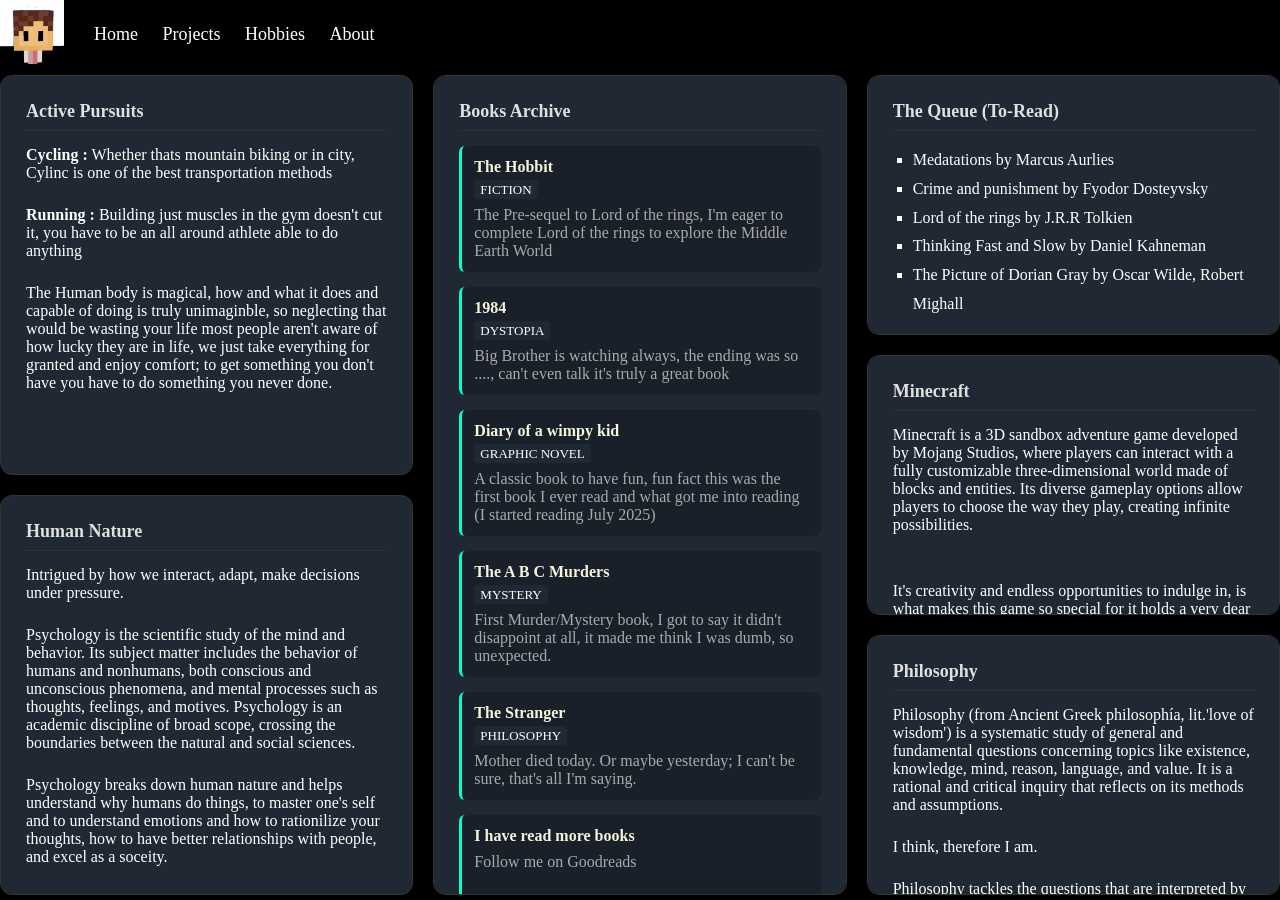
<file: hobbies.html>
<!DOCTYPE html>
<html>
    <head>
        <meta charset="UTF-8">
        <meta name="viewport" content="width=device-width" initial-scale="1.0">
        <title>JackForce | Hobbies</title>
        <link rel="stylesheet" href="style.css">
        <link rel="icon" type="image/x-icon" href="assets/my-icon.jpg">
    </head>
<body>
    <header>
        <nav>
            <a href="https://minecraft.wiki/" class="nav-bar-icon">
            <img src="assets/my-icon.jpg"  width="64px" height="64px">
            </a>
            <div class="nav-links">
                <a href="index.html" class="nav-bar-links">Home</a>
                <a href="projects.html" class="nav-bar-links">Projects</a>
                <a href="hobbies.html" class="nav-bar-links">Hobbies</a>
                <a href="about.html" class="nav-bar-links">About</a>
            </div>
        </nav>
    </header>
    <main class="hobbies-main">
        <section class="section-header">
            <h2>Beyond the <span>Screen</span></h2>
            <p>Exploring human nature, chasing adrenaline, and just exploring the world</p>
        </section>
        <div class="grid">
            <div class="box box-top-left">
                <h3>Active Pursuits</h3>
                <p><strong>Cycling :</strong> Whether thats mountain biking or in city, Cylinc is one of the best transportation methods</p>

                <p><strong>Running :</strong> Building just muscles in the gym doesn't cut it, you have to be an all around athlete able to do anything</p>

                <p>The Human body is magical, how and what it does and capable of doing is truly unimaginble, so neglecting that would be wasting your life most people aren't aware of how lucky they are in life, we just take everything for granted and enjoy comfort; to get something you don't have you have to do something you never done. </p>

            </div>
            <div class="box box-bottom-left">
                <h3>Human Nature</h3>
                <p>Intrigued by how we interact, adapt, make decisions under pressure.</p>

                <p>Psychology is the scientific study of the mind and behavior. Its subject matter includes the behavior of humans and nonhumans, both conscious and unconscious phenomena, and mental processes such as thoughts, feelings, and motives. Psychology is an academic discipline of broad scope, crossing the boundaries between the natural and social sciences.</p>

                <p>Psychology breaks down human nature and helps understand why humans do things, to master one's self and to understand emotions and how to rationilize your thoughts, how to have better relationships with people, and excel as a soceity.</p>

                
            </div>
            <div class="box box-middle-tall">
                <h3>Books Archive</h3>
                <div class="books-list">
                    <div class="book-item">
                        <h4>The Hobbit</h4>
                        <span class="genre-tag">Fiction</span>
                        <p class="review">The Pre-sequel to Lord of the rings, I'm eager to complete Lord of the rings to explore the Middle Earth World</p>
                    </div>
                    <div class="book-item">
                        <h4>1984</h4>
                        <span class="genre-tag">Dystopia</span>
                        <p class="review">Big Brother is watching always, the ending was so ...., can't even talk it's truly a great book</p>
                    </div>
                    <div class="book-item">
                        <h4>Diary of a wimpy kid</h4>
                        <span class="genre-tag">Graphic Novel</span>
                        <p class="review">A classic book to have fun, fun fact this was the first book I ever read and what got me into reading (I started reading July 2025)</p>
                    </div>
                    <div class="book-item">
                        <h4>The A B C Murders</h4>
                        <span class="genre-tag">Mystery</span>
                        <p class="review">First Murder/Mystery book, I got to say it didn't disappoint at all, it made me think I was dumb, so unexpected.</p>
                    </div>
                    <div class="book-item">
                        <h4>The Stranger</h4>
                        <span class="genre-tag">Philosophy</span>
                        <p class="review">Mother died today. Or maybe yesterday; I can't be sure, that's all I'm saying. </p>
                    </div>
                    <div class="book-item">
                        <h4>I have read more books</h4>
                        <p class="review">Follow me on Goodreads</p>
                        <a href="https://goodreads.com/jackforce" target="_blank" style="text-decoration: none;">Goodreads</a>
                    </div>
                </div>
            </div>
            <div class="box box-top-right">
                <h3>The Queue (To-Read)</h3>
                <ul class="to-read-list">
                    <li>Medatations by Marcus Aurlies</li>
                    <li>Crime and punishment by Fyodor Dosteyvsky</li>
                    <li>Lord of the rings by J.R.R Tolkien</li>
                    <li>Thinking Fast and Slow by Daniel Kahneman</li>
                    <li>The Picture of Dorian Gray by Oscar Wilde, Robert Mighall</li>
                </ul>
            </div>
            <div class="box box-middle-right">
                <h3>Minecraft</h3>
                <p>Minecraft is a 3D sandbox adventure game developed by Mojang Studios, where players can interact with a fully customizable three-dimensional world made of blocks and entities. Its diverse gameplay options allow players to choose the way they play, creating infinite possibilities.</p>
                <p></p>
                <p>It's creativity and endless opportunities to indulge in, is what makes this game so special for it holds a very dear place in my heart</p>
            </div>
            <div class="box box-bottom-right">
                <h3>Philosophy</h3>
                <p>Philosophy (from Ancient Greek philosophía, lit.'love of wisdom') is a systematic study of general and fundamental questions concerning topics like existence, knowledge, mind, reason, language, and value. It is a rational and critical inquiry that reflects on its methods and assumptions.</p>
                
                <p>I think, therefore I am.</p>

                <p>Philosophy tackles the questions that are interpreted by the right hemisphere of the brain for complex problems, that are easy to understand but hard to answer like the meaning of life, your moral standards, faith.</p>
            </div>
        </div>
    </main>
</body>
</html>
</file>
<file: style.css>
:root {
    --bg-color: #0f0f13;
    --text-main: #e0e0e0;
    --accent-glow: #00ffcc;
    --accent-dark: #45a29e;
    --dark-grey: #1f2833;
}
* {
    margin: 0;
    padding: 0;
    color: white;
}
body {
    background-color: black;
}
footer {
    color: white;
    text-align: left;
    display: block;
}
header {
    width: 100%;
    background-color: rgba(31,40,51, 0.95);
    position: fixed;
    top: 0;
}
nav {
    background-color: black;
    display: flex;
    align-items: center;
    transition: 0.3s ease;
    text-shadow:var(--accent-glow) ;
    font-size: large;
}
.nav-bar-icon .img {
    border: 2px solid var(--accent-dark);
    align-items: center;
    display: block;
    transition: 0.3s ease;
    border-radius: 4px;

}
.nav-bar-icon img:hover {
    border-color: var(--accent-glow);
}
.nav-links {
    align-items: center left;
    padding: 20px;
}
.nav-links a {
    text-decoration: none;
    color: white;
    margin: 10px;
}
.nav-links a:hover {
    text-decoration: none;
    color: bisque;
    cursor: pointer;
}
.hero {
    min-height: 100vh;
    display: flex;
    justify-content: center;
    align-items: center;
    text-align: center;
    padding: 100px 20px 20px;
    background-image: url(assets/background.jpg);
    background-color: var(--bg-color);
    background-size: cover;
    background-position: center;
    background-attachment: fixed;
    background-repeat: no-repeat;
    color: var(--text-main);
}
.hero-content {
    max-width: 800px;
}
.hero h1 {
    font-size: large;
    color: white;
    margin-bottom: 10px;
}
.hero h1 span {
    color: var(--accent-glow);
}
.subtitle {
    font-size: medium;
    color:  white;
    margin-bottom: 25px;
    font-weight: bold;
}
.description {
    font-size: medium;
    color: white;
    margin-left: auto;
    margin-right: auto;
    margin-bottom: 10px;
}
.hero-buttons {
    display: flex;
    justify-content: center;
    gap: 20px;
}
.btn {
    text-decoration: none;
    padding: 12px 30px;
    font-size: medium;
    font-weight: bold;
    border-radius: 4px;
    transition:all 0.3s ease;
    text-transform: uppercase;
    letter-spacing: 1px;
}
.primary-btn {
    background-color: transparent;
    color: var(--accent-glow);
    border: 2px solid var(--accent-glow);
}
.primary-btn:hover {
    background-color: beige;
    color: var(--bg-color);
}
.secondary-btn {
    background-color: #1f2833;
    color: var(--text-main);
    border: 2px solid var(--accent-dark);
}
.secondary-btn:hover {
    color: beige ;
    border-color: beige;
}
.terminal-overlay {
    position: fixed;
    top: 0; left: 0; width: 100%; height: 100%;
    background-color: rgba(0,0 ,0 ,0.8);
    backdrop-filter: blur(4px);
    display: flex;
    justify-content: center;
    align-items: center;
    opacity: 1;
    transition: opacity 0.3s ease;
}
.terminal-overlay.hidden {
    opacity: 0;
    pointer-events: none;
}
.terminal-window {
    width: 600px;
    max-width: 90%;
    background-color: #0c0c0c;
    border: 1px solid #333;
    border-radius: 6px;
    overflow: hidden;
}
.terminal-header {
    background-color: #1a1a1a;
    padding: 10px 15px;
    display: flex;
    justify-content: space-between;
    align-items: center;
    border-bottom: 1px solid #333;
    color: #888;
}
.terminal-body {
    color: white;
}
.close-btn {
    background: none; border: none; color: red;
    font-weight: bold; cursor: pointer;
}
.terminal-body {
    display: flex;
    padding: 0px 15px 15px;
    background-color: #0c0c0c;
    flex-direction: column;
}
.prompt {
    color: #0f0; margin-right: 10px;
}
#terminal-input {
    flex-grow: 1;
    background: none;
    border: none;
    color:  white;
    outline: none;
}
#terminal-output {
    color: white;
}
.project-card {
    background-color: var(--dark-grey) ;
    border: 1px solid #201f33;
    border-radius: 8px;
    transition: transform 0.3s ease ;
    display: flex;
    flex-direction: row;
    margin: 10px;
    margin-top: 20px;
}
.project-card:hover {
    border-color: var(--accent-glow);
}
.project-image {
    width: 300px ;
    object-fit: contain;
    border-bottom: 1px solid #201f33;
}
.project-content {
    padding: 25px;
    display: flex;
    flex-direction: column;
}
.project-title {
    font-size: large;
    color: beige;
    margin-bottom: 15px;
}
.project-desc {
    font-size: medium;
    margin-bottom: 25px;
    color: var(--text-main);
}
.project-tech {
    display: flex;
    flex-direction: row;
    gap: 10px;
    margin-bottom: 20px;
}
.project-tech-stack-img {
    color: var(--accent-glow);
    border-radius: 4px;
    border: 1px solid var(--accent-dark);
    width: 40px;
    height: 40px;
    overflow: hidden;
    object-fit: contain;
}
.github-icon {
    width: 64px;
    height: 64px;
}
.intro {
    margin-top: 40px;
    align-items: center;
    text-align: center;
    color: var(--text-main);
}
.intro-title {
    text-align: center;
    margin-top: 200px;
    margin-bottom: 30px;
    font-size: x-large;
}
.intro pre {
    font-size: large;
    text-align: center;
}
.intro-end {
    margin-top: 20px;
    margin-bottom: 5px;
    text-align: center;
}
.socials {
    align-items: center;
    justify-content: center;

}
.socials-img {
    width: 64px;
    height: 64px;
    align-items: center;
    justify-content: center;
}
.grid {
    display: grid;
    grid-template-columns: repeat(3, 1fr);
    grid-template-rows: repeat(6, 120px);
    gap: 20px;
    margin-top: 30px;
}
.box {
    background-color: var(--dark-grey);
    border: 1px solid #333;
    border-radius: 12px;
    padding: 25px;
    transition: transform 0.2s ease;
    display: flex;
    flex-direction: column;
    overflow-y:auto ;
}
.box p:not(:last-child) {
    margin-bottom: 12px;
    padding-bottom: 12px;
}
.box:hover {
    border-color: var(--accent-glow);
}
.box h3 {
    color: var(--text-main);
    margin-bottom: 15px;
    font-size: large;
    padding-bottom: 8px;
    border-bottom: 1px solid #333;
}
.box-top-left {
    grid-column: 1;
    grid-row: 1 / 4;
}
.box-bottom-left {
    grid-column: 1;
    grid-row: 4 / 7;
}
.box-middle-tall {
    grid-column: 2;
    grid-row: 1 / 7;
}
.box-top-right {
    grid-column: 3;
    grid-row: 1 / 3;
}
.box-middle-right {
    grid-column: 3;
    grid-row: 3 / 5;
}
.box-bottom-right {
    grid-column: 3;
    grid-row: 5 / 7;
}
.book-item {
    margin-bottom: 15px;
    background: rgba(0,0 ,0 ,0.2 );
    padding: 12px;
    border-radius: 6px;
    border-left: 3px solid var(--accent-glow);
}
.book-item h4 {
    color: beige;
    font-size: medium;
    margin-bottom: 4px;
}
.genre-tag {
    font-size: small;
    background:var(--dark-grey);
    color: white;
    padding: 2px 6px;
    border-radius: 3px;
    text-transform: uppercase;
}
.review {
    font-size: medium;
    margin-top: 8px;
    color: #aaa;
}
.to-read-list {
    list-style-type: square;
    padding-left: 20px;
    color: var(--text-main);
    line-height: 1.8;
}
.error-terminal {
    display: flex;
    justify-content: center;
    align-items: center;
    opacity: 1;
    transition: opacity 0.3s ease;
    background-color: #0c0c0c;
    border: 5px solid #333;
    border-radius: 6px;
    background-color: #1a1a1a;
    padding: 10px 15px;
    display: flex;
    justify-content: space-between;
    align-items: center;
    border-bottom: 1px solid #333;
    color: #888;
    margin-left: auto;
    margin: auto;
    margin-top: 100px;
    width: 50%;
}
.error-terminal-header {
    background-color: #1a1a1a;
    padding: 10px 15px;
    display: flex;
    justify-content: space-between;
    align-items: center;
    border-bottom: 1px solid #333;
    color: #888;
}
.error-terminal-body {
    display: flex;
    padding: 0px 15px 15px;
    background-color: #0c0c0c;
    flex-direction: column;
}
@media (max-width: 768px) {
    .project-card {
        width: 90%;
        flex-direction: column;
    }
    .grid {
        grid-template-columns: 1fr;
        grid-template-rows: auto;
        gap: 15px;
    }
    .box-bottom-left,
    .box-bottom-right,
    .box-middle-right,
    .box-middle-tall,
    .box-top-left,
    .box-top-right {
        grid-column: auto !important;
        grid-row: auto !important;
    }
    .error-terminal {
        width: 90%;
        height: 100vh;
        margin-top: 30px;
    }
}
</file>
